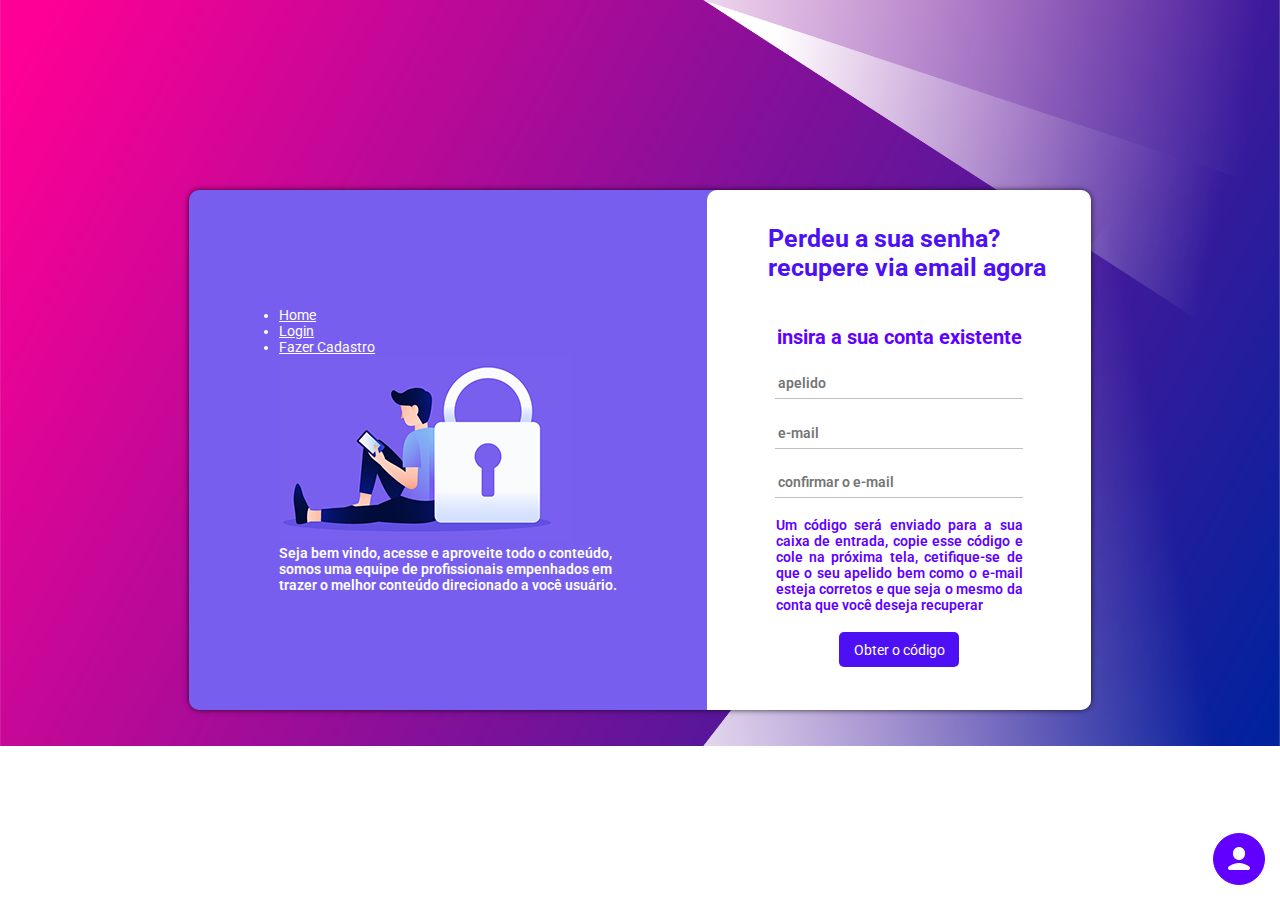
<file: Site PW/esqueceu-senha.html>
<!DOCTYPE html>
<html lang="pt=br">

<head>
    <meta charset="UTF-8">
    <meta http-equiv="X-UA-Compatible" content="IE=edge">
    <meta name="viewport" content="width=device-width, initial-scale=1.0">
    <title>Recuperar senha | github.com/andersonleandrog</title>

    <!--CSS-->
    <link rel="stylesheet" href="css/senha.css">
    <link rel="stylesheet" href="css/media.css">

    <!--JS & jQuery-->
    <script type="text/javascript" src="js/script.js"></script>
    <script src="https://code.jquery.com/jquery-3.6.0.min.js"
        integrity="sha256-/xUj+3OJU5yExlq6GSYGSHk7tPXikynS7ogEvDej/m4=" crossorigin="anonymous"></script>
</head>
<nav>


    <body>
        <div id="container">
            <div class="banner">
                <nav>
                    <nav>
                        <ul>
                            <li><a href="index.html">Home</a></li>
                            <li><a href="login.html">Login</a></li>
                            <li><a href="register.html">Fazer Cadastro</a></li>
                        </ul>
                    </nav>
                    <img src="img/login.png" alt="imagem-login">
                    <p style="color: #fff;">
                        Seja bem vindo, acesse e aproveite todo o conteúdo,
                        <br>somos uma equipe de profissionais empenhados em
                        <br>trazer o melhor conteúdo direcionado a você usuário.
                    </p>
            </div>

            <div class="box-login">
                <h1>Perdeu a sua senha?<br>recupere via email agora</h1>

                <div class="box-account">
                    <h2>insira a sua conta existente</h2>
                    <input type="text" name="username" id="username" placeholder="apelido">
                    <input type="email" name="email" id="email" placeholder="e-mail">
                    <input type="email" name="cmail" id="cmail" placeholder="confirmar o e-mail">

                    <p style="text-align: justify; padding: 0px 30px 0px 30px;">
                        Um código será enviado para a sua caixa
                        de entrada, copie esse código e cole na
                        próxima tela, cetifique-se de que o seu
                        apelido bem como o e-mail esteja corretos
                        e que seja o mesmo da conta que você deseja
                        recuperar
                    </p>

                    <button>Obter o código</button>
                </div>
            </div>
        </div>

        <a href="index.html">
            <div id="bubble">
                <img src="img/user.png" alt="icone-usuário" title="fazer-login">
            </div>
        </a>
    </body>

</html>
</file>
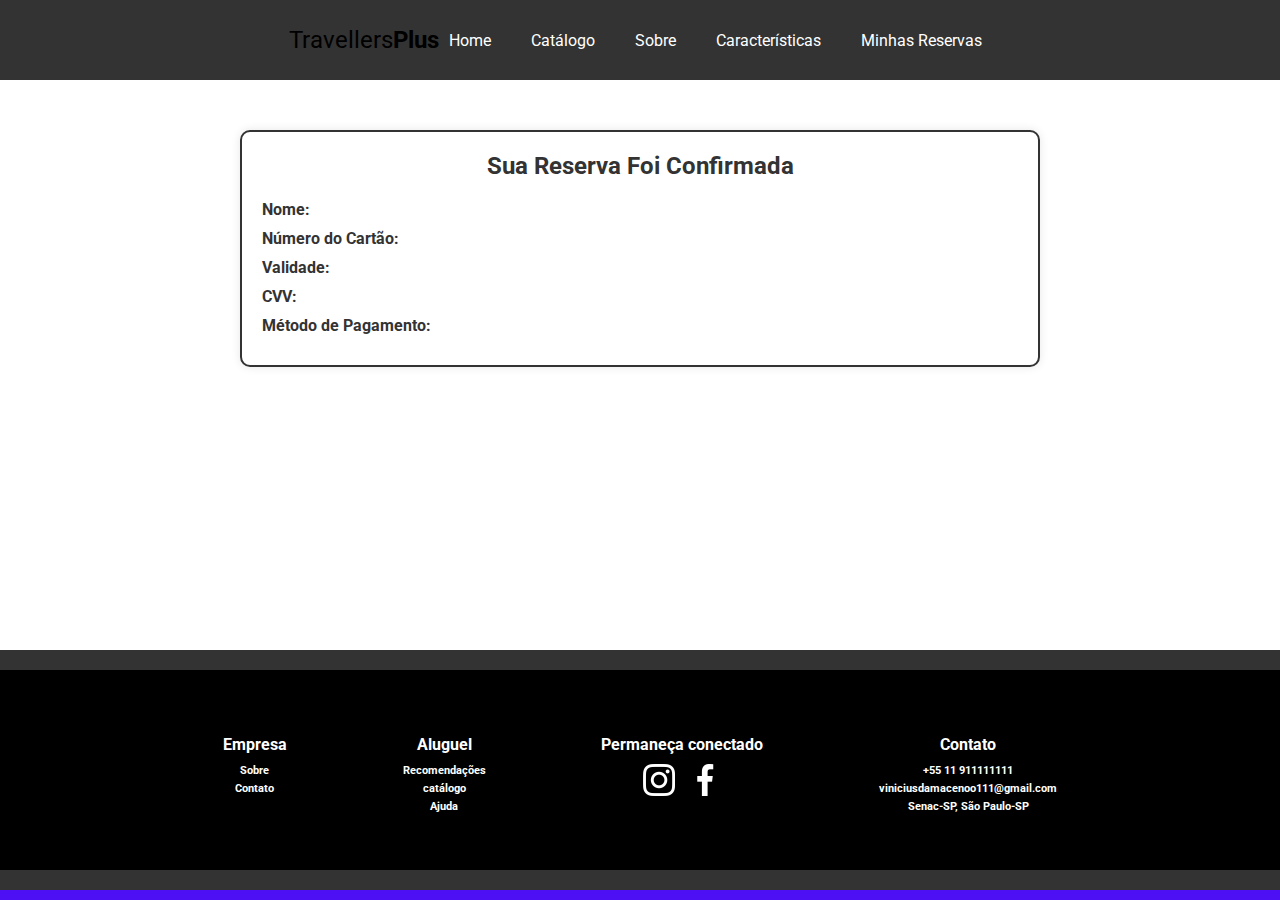
<file: Site PW/paginaDest.html>
<!DOCTYPE html>
<html lang="pt-br">

<head>
  <meta charset="UTF-8">
  <meta http-equiv="X-UA-Compatible" content="IE=edge">
  <meta name="viewport" content="width=device-width, initial-scale=1.0">
  <title>Reserva Confirmada - Travellers+</title>
  <link rel="stylesheet" href="css/styles.css">
</head>

<body>
  <!-- Cabeçalho -->
  <header>
    <div class="content">
      <nav>
        <p class="brand">Travellers<strong>Plus</strong></p>
        <ul>
          <!-- Links de navegação -->
          <li><a href="index.html">Home</a></li>
          <li><a href="#catalog">Catálogo</a></li>
          <li><a href="#about">Sobre</a></li>
          <li><a href="#feature">Características</a></li>
          <li><a href="paginaDest.html">Minhas Reservas</a></li> 
              </ul>
      </nav>
    </div>
  </header>

  <!-- Exibição dos dados da reserva -->
  <div class="reserva-confirmada">
    <h2>Sua Reserva Foi Confirmada</h2>
    <p><strong>Nome:</strong> <span id="nomeReserva"></span></p>
    <p><strong>Número do Cartão:</strong> <span id="numeroCartaoReserva"></span></p>
    <p><strong>Validade:</strong> <span id="validadeReserva"></span></p>
    <p><strong>CVV:</strong> <span id="cvvReserva"></span></p>
    <p><strong>Método de Pagamento:</strong> <span id="metodoPagamentoReserva"></span></p>
  </div>

  <footer>
    <div class="main">
      <div class="content footer-links">
        <div class="footer-company">
          <h4>Empresa</h4>
          <h6>Sobre</h6>
          <h6>Contato</h6>
        </div>
        <div class="footer-rental">
          <h4>Aluguel</h4>
          <h6>Recomendações</h6>
          <h6>catálogo</h6>
          <h6>Ajuda</h6>
        </div>
        <div class="footer-social">
          <h4>Permaneça conectado</h4>
          <div class="social-icons">
            <img src="images/instagram.png" alt="Instagram">
            <img src="images/facebook.png" alt="Facebook">
          </div>
        </div>
        <div class="footer-contact">
          <h4>Contato</h4>
          <h6>+55 11 911111111</h6>
          <h6>viniciusdamacenoo111@gmail.com</h6>
          <h6>Senac-SP, São Paulo-SP</h6>
        </div>
      </div>
    </div>
    <div class="last">travellers+ 2024</div>
  </footer>

  <script>
  document.addEventListener("DOMContentLoaded", function() {
  // Recuperar os dados do armazenamento local assim que a página é carregada
  var nomeReserva = localStorage.getItem("nomeReserva");
  var numeroCartaoReserva = localStorage.getItem("numeroCartaoReserva");
  var validadeReserva = localStorage.getItem("validadeReserva");
  var cvvReserva = localStorage.getItem("cvvReserva");
  var metodoPagamentoReserva = localStorage.getItem("metodoPagamentoReserva");

  // Exibir os dados na página
  document.getElementById("nomeReserva").innerText = nomeReserva;
  document.getElementById("numeroCartaoReserva").innerText = numeroCartaoReserva;
  document.getElementById("validadeReserva").innerText = validadeReserva;
  document.getElementById("cvvReserva").innerText = cvvReserva;
  document.getElementById("metodoPagamentoReserva").innerText = metodoPagamentoReserva;
});

  </script>
  

  <style>
    header {
      width: 100%;
      height: 80px;
      background: #333;
      color: #fff;
      display: flex;
      justify-content: center;
      align-items: center;
    }

    .brand {
      font-size: 24px;
      margin-right: auto;
      margin-left: 20px;
    }

    nav ul {
      display: flex;
      list-style-type: none;
      padding: 0;
    }

    nav ul li {
      margin-right: 20px;
    }

    nav ul li a {
      text-decoration: none;
      color: #fff;
      font-size: 16px;
      transition: color 0.3s ease;
    }

    nav ul li a:hover {
      color: #ffd700;
    }

    .reserva-confirmada {
      max-width: 800px;
      margin: 50px auto;
      padding: 20px;
      border: 2px solid #333;
      border-radius: 10px;
      background-color: #fff;
      box-shadow: 0 0 10px rgba(0, 0, 0, 0.1);
    }

    .reserva-confirmada h2 {
      margin-bottom: 20px;
      color: #333;
      text-align: center;
    }

    .reserva-confirmada p {
      margin-bottom: 10px;
      color: #333;
    }

    .reserva-confirmada strong {
      font-weight: bold;
    }

    footer {
      position: fixed;
      bottom: 0;
      left: 0;
      width: 100%;
      background-color: #333;
      color: #fff;
      padding: 20px 0;
      text-align: center;
    }

    .footer-links {
      display: flex;
      justify-content: space-around;
      flex-wrap: wrap;
    }

    .footer-links h4 {
      margin-bottom: 10px;
    }

    .footer-links h6 {
      margin-bottom: 5px;
    }

    .social-icons {
      margin-top: 10px;
    }

    .social-icons img {
      width: 30px;
      margin: 0 5px;
    }

    .last {
      margin-top: 20px;
    }
  </style>
</body>

</html>
</file>
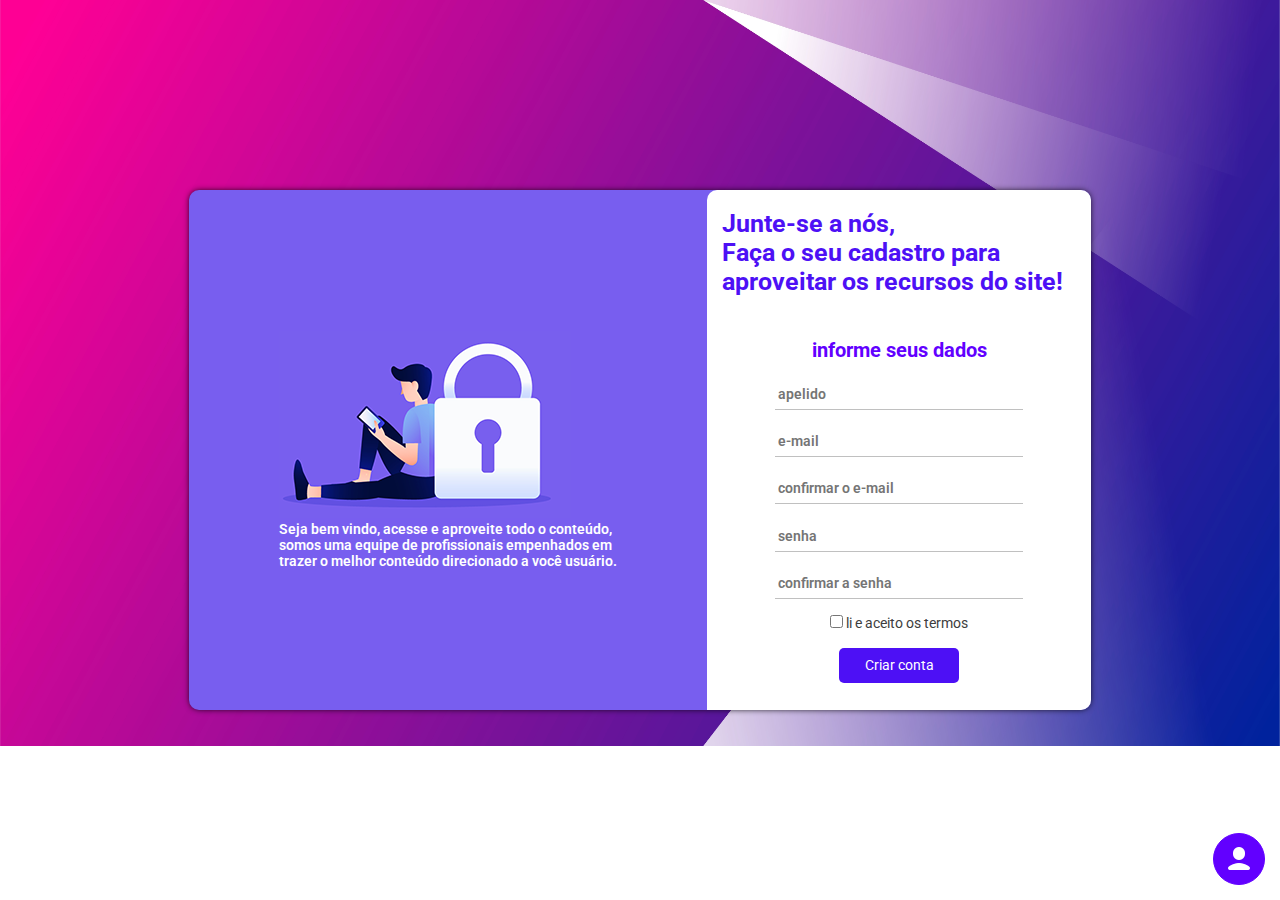
<file: Site PW/register.html>
<!DOCTYPE html>
<html lang="pt=br">

<head>
  <meta charset="UTF-8">
  <meta http-equiv="X-UA-Compatible" content="IE=edge">
  <meta name="viewport" content="width=device-width, initial-scale=1.0">
  <title>Criar conta | TravellersPlus</title>

  <!--CSS-->
  <link rel="stylesheet" href="css/senha.css">
  <link rel="stylesheet" href="css/media.css">

  <!--JS & jQuery-->
  <script type="text/javascript" src="js/script.js"></script>
  <script src="https://code.jquery.com/jquery-3.6.0.min.js"
    integrity="sha256-/xUj+3OJU5yExlq6GSYGSHk7tPXikynS7ogEvDej/m4=" crossorigin="anonymous"></script>
</head>

<body>
  <div id="container">
    <div class="banner">
      <nav>
        <nav>
          <ul>
            <div></div>
                   </ul>
          <div>
        </nav>
        <img src="img/login.png" alt="imagem-login">
        <p style="color: #fff;">
          Seja bem vindo, acesse e aproveite todo o conteúdo,
          <br>somos uma equipe de profissionais empenhados em
          <br>trazer o melhor conteúdo direcionado a você usuário.
        </p>
    </div>

    <div class="box-login">
      <h1>Junte-se a nós,<br>Faça o seu cadastro para aproveitar os recursos do site!</h1>

      <div class="box-account">
        <h2>informe seus dados</h2>
        <input type="text" name="username" id="username" placeholder="apelido">
        <input type="email" name="email" id="email" placeholder="e-mail">
        <input type="email" name="cmail" id="cmail" placeholder="confirmar o e-mail">
        <input type="password" name="password" id="password" placeholder="senha">
        <input type="password" name="cpassword" id="cpassword" placeholder="confirmar a senha">

        <div class="check">
          <input type="checkbox" name="termo" id="termo" style="width: 13px; height: 13px;">
          <label for="termos" style="color: #3d3d3d;">li e aceito os termos</label>
        </div>

        <button id="registerButton">Criar conta</button>
      </div>
    </div>
  </div>
  <div id="successMessage" class="success-message" style="display: none;"></div>


  <a href="index.html">
    <div id="bubble">
      <img src="img/user.png" alt="icone-usuário" title="fazer-login">
    </div>
  </a>

<script src="js/TelaRegister.js"></script>
  
<style>
  .error-message {
  color: red;
  display: none; 
}

.success-message {
  color: rgb(4, 180, 13);
  display: none;
  text-align: top;
  margin-top: 20px;
  font-size: 18px;
}

</style>
</body>

</html>
</file>
<file: Site PW/css/senha.css>
@import url('https://fonts.googleapis.com/css2?family=Roboto:wght@300&display=swap');

* {
    margin: 0;
    padding: 0;
    font-family: 'Roboto', sans-serif;
    font-size: 14px;
    color: #fff;
}

p {
    cursor: pointer;
    font-weight: 600;
    color: #6200ff;
}

h1 {
    font-size: 1.8em;
    color: #4d10f5;
    padding: 0px 0px 35px 15px;
}

h2 {
    font-size: 1.4em;
    color: #6200ff;
}

input {
    width: 80%;
    height: 30px;
    border: none;
    border-bottom: 1px solid silver;
    outline: none;
    font-weight: 600;
    color: #1c1c1c;
    padding-left: 3px;
}

button {
    cursor: pointer;
    width: 120px;
    height: 35px;
    border: none;
    border-radius: 5px;
    background: #4d10f5;
}

body {
    width: 100%;
    height: 100vh;
    background-image: url('../img/fr9.jpg');
    background-repeat: no-repeat;
    background-size: 100%;
    display: flex;
    justify-content: center;
    align-items: center;
}

#container {
    width: 320px;
    height: 520px;
    border-radius: 10px;
    -webkit-box-shadow: 0px 0px 6px -1px #000000;
    box-shadow: 0px 0px 6px -1px #000000;
    background: #785eef;
    display: flex;
    align-items: center;
}

#container .banner {
    width: 520px;
    height: 520px;
    border-top-left-radius: 10px;
    border-bottom-left-radius: 10px;
    display: none;
    flex-direction: column;
    justify-content: space-evenly;
    align-items: center;
}

#container .box-login {
    width: 320px;
    height: 520px;
    border-radius: 10px;
    background: #fff;
    display: flex;
    flex-direction: column;
    justify-content: center;
    align-items: center;
}

.box-login .box {
    width: 80%;
    height: 320px;
    display: flex;
    flex-direction: column;
    justify-content: space-around;
    align-items: center;
}

.box .social {
    width: 240px;
    height: 42px;
    display: flex;
    justify-content: space-evenly;
    align-items: center;
}

.social img {
    cursor: pointer;
}

.box-login .box-account {
    width: 80%;
    height: 360px;
    display: flex;
    flex-direction: column;
    justify-content: space-around;
    align-items: center;
}

#bubble {
    cursor: pointer;
    position: absolute;
    width: 50px;
    height: 50px;
    right: 15px;
    bottom: 15px;
    border-radius: 50%;
    border: 1px solid #6200ff;
    background: #6200ff;
    display: flex;
    justify-content: center;
    align-items: center;
}

.error-message {
    color: red;
    display: none; /* Começa escondida */
  }
  
  .success-message {
    color: green;
    display: none;
    text-align: center;
    margin-top: 20px;
    font-size: 18px;
  }
</file>
<file: Site PW/css/media.css>
@media (min-width: 1024px) {
    #container {
        width: 902px;
        justify-content: space-between;
    }

    #container .banner {
        display: flex;
    }

    #container .box-login {
        width: 385px;
        border-radius: 10px 10px 10px 0px;
    }
}
</file>
<file: Site PW/css/styles.css>
/* importação de fontes */
@import url("https://fonts.googleapis.com/css2?family=Roboto:wght@400;700&display=swap");

/* redefinindo regras de CSS */
* {
  margin: 0px;
  padding: 0px;
  box-sizing: border-box;
  outline: none;
  font-family: "Roboto", sans-serif;
}

:root {
  --blue: #4d10f5;
  --orange: #000000;
  --gray: #696969;
}

html,
body {
  width: 100%;
  overflow-x: hidden;
}

header {
  width: 100%;
  height: 360px;
  background: var(--blue);
}

.content {
  max-width: 1000px;
  min-width: 100px;
  margin: 0 auto;
  display: flex;
  flex-direction: column;
  padding: 25px;
}

nav {
  width: 100%;
  height: 50px;
  display: flex;
  flex-direction: row;
  align-items: center;
  justify-content: space-between;
}

.brand {
  font-size: 35px;
  color: var(--orange);
  cursor: pointer;
}

nav ul {
  display: flex;
  flex-direction: row;
}

nav ul li {
  list-style: none;
  padding: 10px;
  cursor: pointer;
}

nav ul li a {
  color: var(--orange);
  text-decoration: none;
}

nav ul li a:hover {
  transition: background, color 0.6s;
  color: white;
}

nav ul button {
  border: 1px solid var(--orange);
  background: transparent;
  padding: 8px 40px;
  cursor: pointer;
  margin-left: 30px;
  color: var(--orange);
  font-weight: bold;
  border-radius: 4px;
  box-shadow: 1px 1px 6px 6px rgba(0, 0, 0, 0.5);
  -webkit-box-shadow: 1px 1px 6px 6px rgba(0, 0, 0, 0.5);
  -moz-box-shadow: 1px 1px 6px 6px rgba(0, 0, 0, 0.5);
}

nav ul button:hover {
  transition: background, color 0.6s;
  background: var(--orange);
  color: white;
}

.content .header-block {
  max-width: 1000px;
  min-width: 100px;
  height: 300px;
  background: var(--orange);
  border-radius: 400px;
  box-shadow: 1px 5px 10px 0px rgba(0, 0, 0, 0.5);
  -webkit-box-shadow: 1px 1px 15px 15px rgba(0, 0, 0, 0.5);
  -moz-box-shadow: 1px 1px 10px 0px rgba(0, 0, 0, 0.5);
  position: relative;
  z-index: 10;
  padding: 10px;
}

.header-block img {
  width: 40%;
  position: absolute;
  right: 5%;
  bottom: 8%;
  border-radius: 100px;
  box-shadow: 1px 1px 6px 6px rgba(0, 0, 0, 0.5);
  -webkit-box-shadow: 1px 1px 6px 6px rgba(0, 0, 0, 0.5);
  -moz-box-shadow: 1px 1px 6px 6px rgba(0, 0, 0, 0.5);
}

.header-block .text {
  position: absolute;
  bottom: 30%;
  left: 13%;
}

.header-block .text h2 {
  color: white;
  margin-bottom: 20px;
  text-align: right;
  transform: translateX(-20px);
  transition: transform 0.5s;
}

.header-block .text p {
  max-width: 280px;
  color: white;
  text-align: right;
  transform: translateX(-20px);
  transition: transform 0.4s;
}

section .catalog {
  width: 100vw;
  padding: 100px;
}

section .filter-card {
  width: 980px;
  height: 150px;
  background: var(--gray);
  border-radius: 108px;
  margin: 0 auto;
  display: flex;
  flex-direction: row;
  align-items: center;
  justify-content: center;
}

.search-input {
  width: 700px;
  height: 50px;
  border: none;
  border-radius: 10px 0px 0px 10px;
  text-indent: 10px;
}

.search-button {
  width: 150px;
  height: 50px;
  border-radius: 0px 14px 14px 0px;
  border: none;
  background: var(--orange);
  color: white;
  cursor: pointer;
  font-size: 1.1em;
  transition: 0.2s ease;
}

.search-button:hover {
  background: #dedede;
  color: var(--orange);
}

.title-wrapper-catalog {
  margin-top: 10px;
  padding-bottom: 20px;
}

section .card-wrapper {
  max-width: 1000px;
  height: 100%;
  display: grid;
  grid-template-columns: repeat(auto-fill, minmax(270px, 1fr));
  grid-gap: 30px;
  padding-top: 50px;
}

section .card-item {
  height: 500px;
  background: #e1e2e2;
  border-radius: 8px;
  display: flex;
  flex-direction: column;
  align-items: center;
  justify-content: space-around;
}

.card-content {
  height: 100%;
  display: flex;
  flex-direction: column;
  align-items: center;
  justify-content: space-around;
}

.card-item img {
  width: 85%;
}

.card-item h4 {
  width: 90%;
}

.card-item p {
  width: 90%;
  font-style: italic;
  color: #000000d7;
}

/* Estilo para o modal */
.modal {
  display: none; /* Oculta o modal por padrão */
  position: fixed; /* Permite que o modal permaneça fixo na tela */
  z-index: 1; /* Define a ordem de empilhamento do modal */
  left: 0;
  top: 0;
  width: 100%;
  height: 100%;
  overflow: auto; /* Adiciona rolagem quando o conteúdo do modal excede a tela */
  background-color: rgba(0, 0, 0, 0.4); /* Cor de fundo semi-transparente */
}

/* Estilo para o conteúdo do modal */
.modal-content {
  background-color: #fefefe;
  margin: 15% auto;
  padding: 20px;
  border: 1px solid #888;
  width: 80%;
  border-radius: 10px;
}

/* Estilo para o botão de fechar */
.fechar-modal {
  color: #aaa;
  float: right;
  font-size: 28px;
  font-weight: bold;
  cursor: pointer;
}

.fechar-modal:hover,
.fechar-modal:focus {
  color: black;
  text-decoration: none;
}



.card-item button {
  width: 90%;
  padding: 15px 0px;
  border: none;
  background: var(--blue);
  border-radius: 4px;
  color: white;
  font-weight: bold;
  font-size: 1.1em;
  cursor: pointer;
  transition: 0.3s ease;
  margin-bottom: 10px;
  box-shadow: 10px 10px 10px 10px rgba(0, 0, 0, 0.5);
}

.card-item button:hover {
  background: var(--orange);
  color: var(--blue);
}

/* Sabre */

.about {
  width: 100%;
  height: 100%;
  display: flex;
  align-items: center;
  justify-content: center;
  padding: 30px 10px;
}

.about-content {
  max-width: 1000px;
  min-width: 300px;
  height: 600px;
  background: #dedede3b;
  margin: 0 auto;
  border-radius: 8px;
  z-index: 10;
  padding: 10px;
  display: flex;
  flex-direction: row;
  align-items: center;
  justify-content: space-between;
}

.left {
  width: 25%;
  min-width: 300px;
  height: 100%;
  background: #000000a1;
  border-radius: 8px;
}

.right {
  width: 65%;
  height: 100%;
  display: flex;
  flex-direction: column;
  align-items: flex-start;
  justify-content: flex-start;
  padding-top: 10%;
}

.right h3 {
  text-align: right;
  width: 90%;
  margin-bottom: 20px;
}

.right p {
  max-width: 90%;
  font-size: 1em;
  letter-spacing: 2px;
  text-align: right;
  color: rgba(0, 0, 0, 0.4);
}

/* Características */
.features {
  width: 100%;
  height: 100%;
  background: var(--gray);
  display: flex;
  align-items: center;
  justify-content: center;
  padding: 50px 0px;
}

.title-wrapper-features {
  padding: 20px 0px;
}

.feature-card-block {
  max-width: 1400px;
  min-width: 600px;
  height: 2000px;
  background: white;
  margin: 0 auto;
  border-radius: 8px;
  z-index: 10;
  padding: 50px;
  display: grid;
  grid-template-columns: repeat(auto-fill, minmax(420px, 1fr));
  grid-gap: 30px;
}

.feature-card-item {
  max-width: 420px;
  height: 150px;
  display: flex;
  flex-direction: row;
  align-items: center;
  justify-content: space-around;
  border: 1px solid #dedede3b;
  border-radius: 4px;
}

.feature-text-content {
  max-width: 60%;
  margin: 5px;
}

.feature-card-item img {
  width: 64px;
  height: 64px;
}

/* Footer */
footer {
  width: 100%;
  height: 250px;
}

footer .main {
  width: 100%;
  height: 200px;
  background: var(--orange);
  padding: 20px 10px;
}

.footer-links {
  max-width: 1000px;
  min-width: 300px;
  display: flex;
  flex-direction: row;
  justify-content: space-between;
  margin-top: 20px;
}

.footer-company,
.footer-rental,
.footer-contact,
.footer-social {
  color: white;
  height: 100%;
  min-height: 100px;
}

.footer-links h4 {
  margin-bottom: 10px;
}

.footer-links {
  margin-bottom: 8px;
}

.main .footer-social img {
  width: 32px;
  height: 32px;
}

footer .last {
  width: 100%;
  height: 50px;
  background: var(--blue);
  color: white;
  display: flex;
  align-items: center;
  justify-content: center;
}

/* Ajustes responsivos*/

@media (max-width: 576px) {
  nav ul li {
    display: none;
  }

  .header-block img {
    width: 50%;
    position: absolute;
    right: 16%;
    top: 30%;
  }

  .header-block .text {
    position: absolute;
    bottom: 10%;
    left: 15;
  }

  section .filter-card {
    width: 390px;
    padding: 0px 10px;
  }

  .search-input {
    max-width: 700px;
    min-width: 240px;
  }

  .search-button {
    max-width: 150px;
    min-width: 80px;
  }

  .about {
    margin-top: 100px;
  }

  .title-wrapper-about {
    margin-bottom: 20px;
  }

  .about-content {
    flex-direction: column;
    height: 100%;
  }

  .left {
    display: none;
  }

  .right {
    width: 90%;
  }

  .right p {
    width: 100%;
    margin: 0px;
    text-align: left;
  }

  .features {
    height: 100%;
  }

  .feature-card-block {
    height: 100%;
    display: flex;
    flex-direction: column;
  }

  footer {
    height: 100%;
  }

  footer .main {
    height: 100%;
  }

  .footer-links {
    flex-direction: column;
    padding-left: 10%;
  }
}

reserva-confirmada {
  max-width: 800px;
  margin: 0 auto;
  padding: 20px;
  border: 1px solid #ccc;
  border-radius: 5px;
  background-color: #000000;
}

.reserva-confirmada h2 {
  margin-bottom: 20px;
  color: #333;
}

.reserva-confirmada p {
  margin-bottom: 10px;
}

.reserva-confirmada strong {
  font-weight: bold;
}

    /* Transição suave para todos os elementos da página */
    .fade-in * {
      opacity: 0;
      transition: opacity 0.8s ease-in-out;
    }

    /* Classe para mostrar os elementos gradualmente */
    .fade-in.loaded * {
      opacity: 1;
    }

    /* Transição suave para todos os elementos da página */
    .fade-in * {
      opacity: 0;
      transition: opacity 0.8s ease-in-out;
    }

    /* Classe para mostrar os elementos gradualmente */
    .fade-in.loaded * {
      opacity: 1;
    }
</file>
